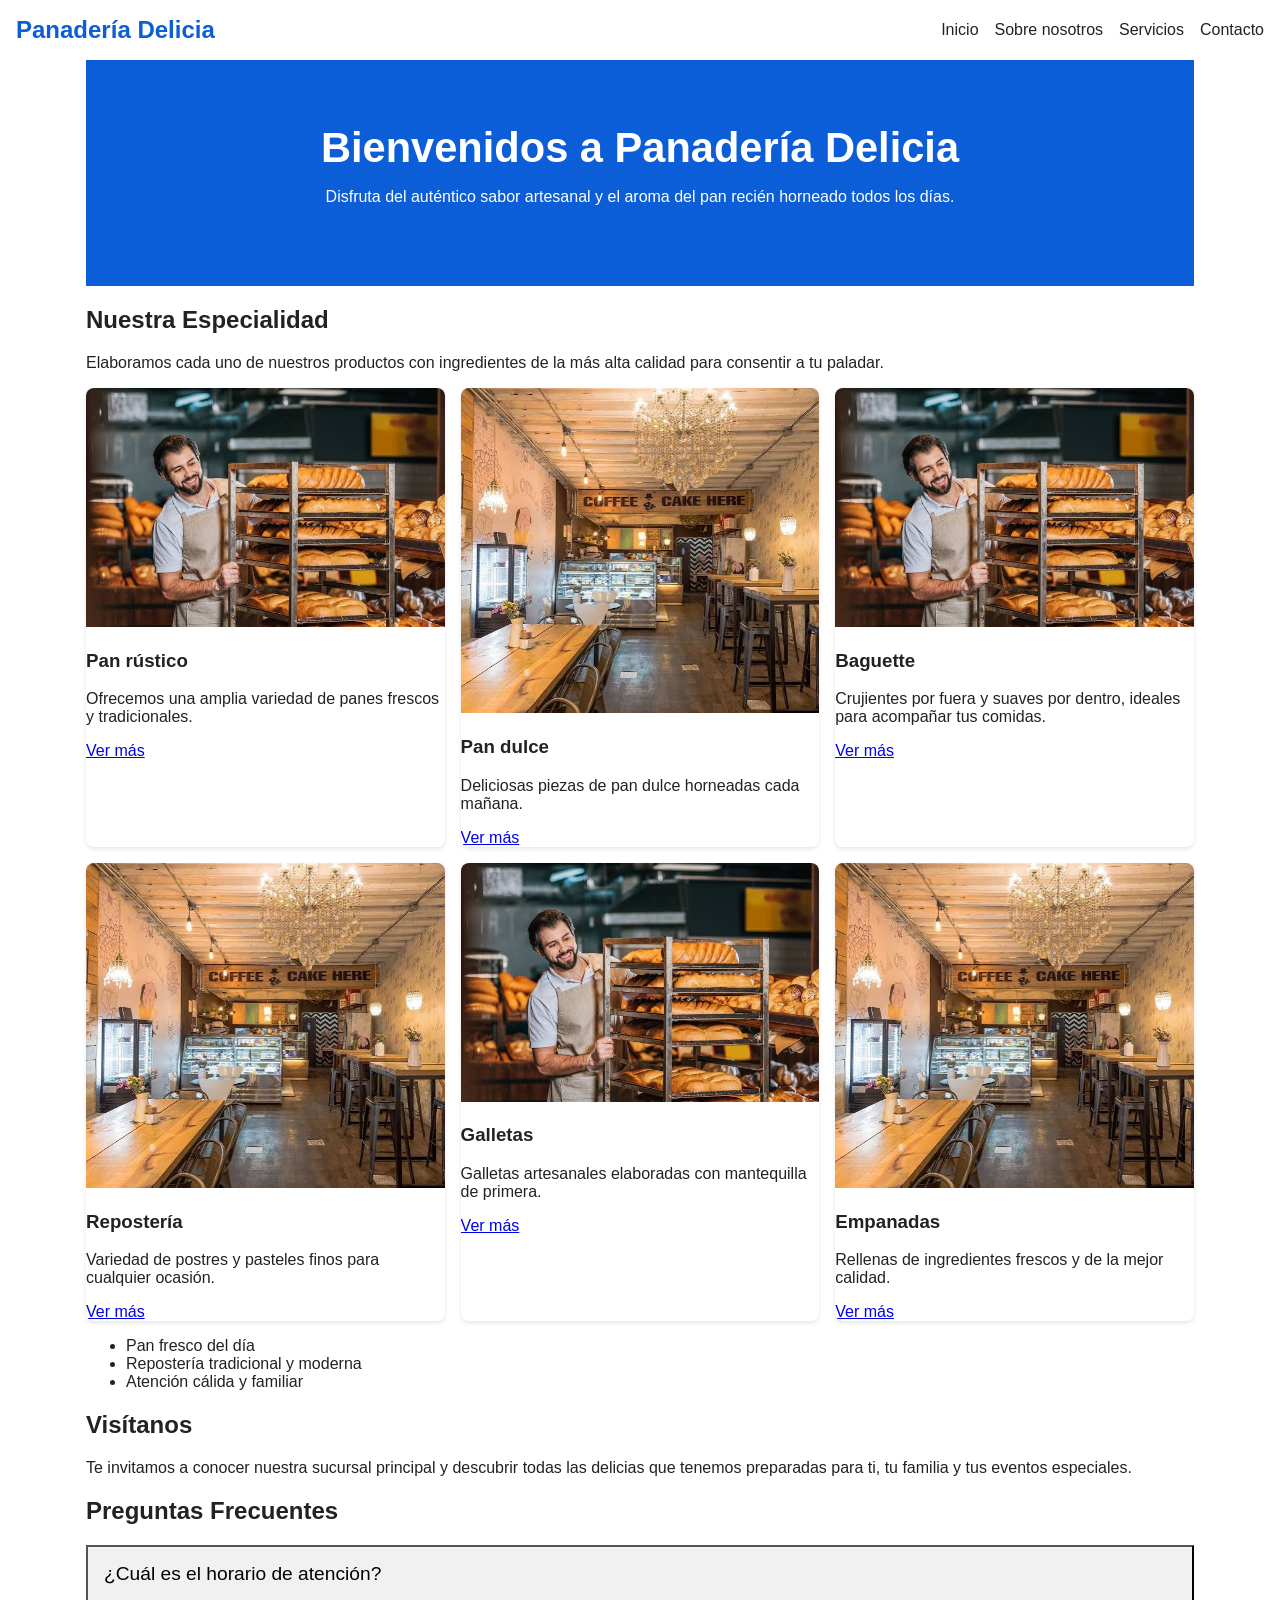
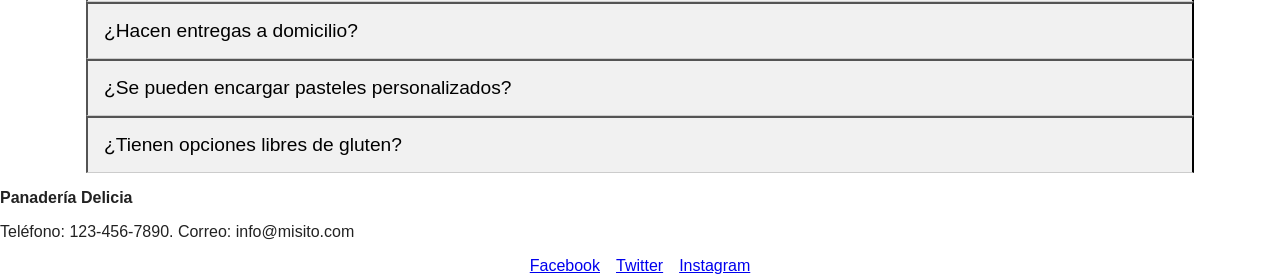
<file: index.html>
<!DOCTYPE html>
<html lang="es">
<head>
    <meta charset="UTF-8">
    <meta name="viewport" content="width=device-width, initial-scale=1.0">
    <title>Inicio - Panadería Delicia</title>
    <link rel="stylesheet" href="css/estilos.css">
</head>
<body>

<header class="header">
    <a href="index.html" class="logo">Panadería Delicia</a>
    
    <button class="hamburguesa" id="btnMenu" aria-label="Abrir menú">
        <span></span>
        <span></span>
        <span></span>
    </button>

    <nav class="menu" id="menu">
        <ul>
            <li><a href="index.html">Inicio</a></li>
            <li><a href="nosotros.html">Sobre nosotros</a></li>
            <li><a href="servicios.html">Servicios</a></li>
            <li><a href="contacto.html">Contacto</a></li>
        </ul>
    </nav>
</header>

<main class="contenedor">

    <section class="portada">
        <h1>Bienvenidos a Panadería Delicia</h1>
        <p>Disfruta del auténtico sabor artesanal y el aroma del pan recién horneado todos los días.</p>
    </section>

    <section class="servicios">
        <h2>Nuestra Especialidad</h2>
        <p>Elaboramos cada uno de nuestros productos con ingredientes de la más alta calidad para consentir a tu paladar.</p>
        
        <div class="cards" id="cards">
            <article class="tarjeta">
                <img src="img/Panaderia1.jpg" alt="Pan recién horneado">
                <h3>Pan rústico</h3>
                <p>Ofrecemos una amplia variedad de panes frescos y tradicionales.</p>
                <a href="servicios.html" class="boton">Ver más</a>
            </article>
            
            <article class="tarjeta">
                <img src="img/Panaderia2.jpg" alt="Pan dulce">
                <h3>Pan dulce</h3>
                <p>Deliciosas piezas de pan dulce horneadas cada mañana.</p>
                <a href="servicios.html" class="boton">Ver más</a>
            </article>

            <article class="tarjeta">
                <img src="img/Panaderia1.jpg" alt="Baguette crujiente">
                <h3>Baguette</h3>
                <p>Crujientes por fuera y suaves por dentro, ideales para acompañar tus comidas.</p>
                <a href="servicios.html" class="boton">Ver más</a>
            </article>

            <article class="tarjeta">
                <img src="img/Panaderia2.jpg" alt="Repostería fina">
                <h3>Repostería</h3>
                <p>Variedad de postres y pasteles finos para cualquier ocasión.</p>
                <a href="servicios.html" class="boton">Ver más</a>
            </article>

            <article class="tarjeta">
                <img src="img/Panaderia1.jpg" alt="Galletas artesanales">
                <h3>Galletas</h3>
                <p>Galletas artesanales elaboradas con mantequilla de primera.</p>
                <a href="servicios.html" class="boton">Ver más</a>
            </article>

            <article class="tarjeta">
                <img src="img/Panaderia2.jpg" alt="Empanadas caseras">
                <h3>Empanadas</h3>
                <p>Rellenas de ingredientes frescos y de la mejor calidad.</p>
                <a href="servicios.html" class="boton">Ver más</a>
            </article>
        </div>

        <ul>
            <li>Pan fresco del día</li>
            <li>Repostería tradicional y moderna</li>
            <li>Atención cálida y familiar</li>
        </ul>
    </section>

    <section>
        <h2>Visítanos</h2>
        <p>Te invitamos a conocer nuestra sucursal principal y descubrir todas las delicias que tenemos preparadas para ti, tu familia y tus eventos especiales.</p>
    </section>

    <section class="Preguntas">
        <h2>Preguntas Frecuentes</h2>
        <div class="acordion">
            <div class="item">
                <button class="titulo">¿Cuál es el horario de atención?</button>
                <div class="contenido">
                    <p>Atendemos de lunes a domingo de 6:00 a.m. a 8:00 p.m.</p>
                </div>
            </div>

            <div class="item">
                <button class="titulo">¿Hacen entregas a domicilio?</button>
                <div class="contenido">
                    <p>Sí, realizamos envíos a través de aplicaciones de entrega locales y pedidos directos.</p>
                </div>
            </div>

            <div class="item">
                <button class="titulo">¿Se pueden encargar pasteles personalizados?</button>
                <div class="contenido">
                    <p>Claro que sí, aceptamos pedidos especiales con al menos 48 horas de anticipación.</p>
                </div>
            </div>

            <div class="item">
                <button class="titulo">¿Tienen opciones libres de gluten?</button>
                <div class="contenido">
                    <p>Contamos con opciones selectas para ciertos regímenes alimenticios especiales bajo pedido.</p>
                </div>
            </div>
        </div>
    </section>

</main> 

<footer>
    <div>
        <p><strong>Panadería Delicia</strong></p>
        <p>Teléfono: 123-456-7890. Correo: info@misito.com</p>
    </div>
    <ul class="redes">
        <li><a href="https://www.facebook.com" target="_blank" rel="noopener noreferrer">Facebook</a></li>
        <li><a href="https://www.twitter.com" target="_blank" rel="noopener noreferrer">Twitter</a></li>
        <li><a href="https://www.instagram.com" target="_blank" rel="noopener noreferrer">Instagram</a></li>
    </ul>
</footer>

<script src="js/main.js" defer></script>
</body>
</html>
</file>
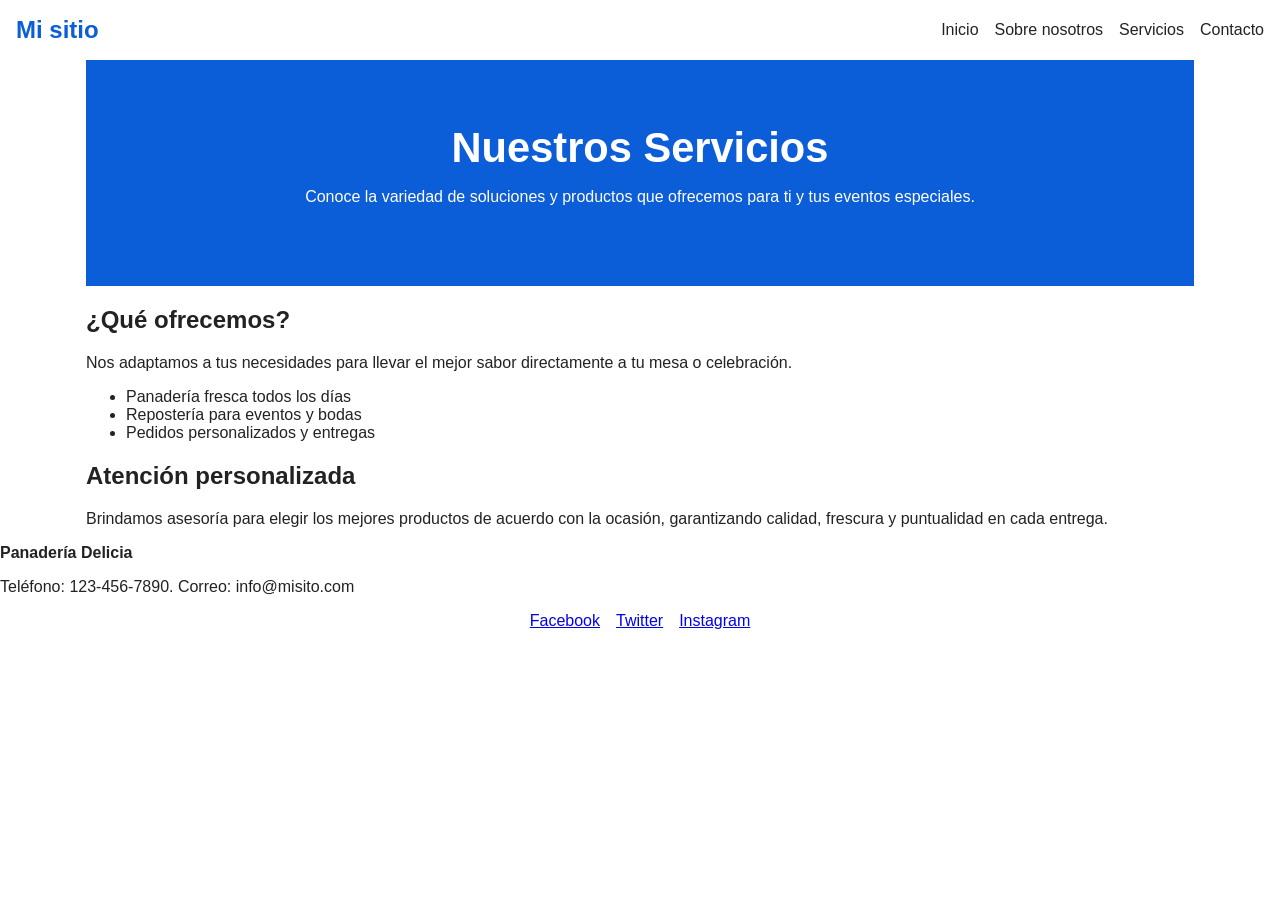
<file: servicios.html>
<!DOCTYPE html>
<html lang="es">
<head>
    <meta charset="UTF-8">
    <meta name="viewport" content="width=device-width, initial-scale=1.0">
    <title>Servicios - Panadería Delicia</title>
    <link rel="stylesheet" href="css/estilos.css">
</head>
<body>
    <header class="header">
        <a href="index.html" class="logo">Mi sitio</a>

        <button class="hamburguesa" id="menu">
            <span></span>
            <span></span>
            <span></span>
        </button>

        <nav class="menu" id="menu">
            <ul>
                <li><a href="index.html">Inicio</a></li>
                <li><a href="nosotros.html">Sobre nosotros</a></li>
                <li><a href="servicios.html">Servicios</a></li>
                <li><a href="contacto.html">Contacto</a></li>
            </ul>
        </nav>
    </header>

    <main class="contenedor">
        <section class="portada">
            <h1>Nuestros Servicios</h1>
            <p>Conoce la variedad de soluciones y productos que ofrecemos para ti y tus eventos especiales.</p>
        </section>

        <section class="servicios">
            <h2>¿Qué ofrecemos?</h2>
            <p>Nos adaptamos a tus necesidades para llevar el mejor sabor directamente a tu mesa o celebración.</p>
            <ul>
                <li>Panadería fresca todos los días</li>
                <li>Repostería para eventos y bodas</li>
                <li>Pedidos personalizados y entregas</li>
            </ul>
        </section>

        <section>
            <h2>Atención personalizada</h2>
            <p>Brindamos asesoría para elegir los mejores productos de acuerdo con la ocasión, garantizando calidad, frescura y puntualidad en cada entrega.</p>
        </section>
    </main>

    <footer>
        <div>
            <p><strong>Panadería Delicia</strong></p>
            <p>Teléfono: 123-456-7890. Correo: info@misito.com</p>
        </div>
        <ul class="redes">
            <li><a href="https://www.facebook.com" target="_blank" rel="noopener noreferrer">Facebook</a></li>
            <li><a href="https://www.twitter.com" target="_blank" rel="noopener noreferrer">Twitter</a></li>
            <li><a href="https://www.instagram.com" target="_blank" rel="noopener noreferrer">Instagram</a></li>
        </ul>
    </footer>

    <script src="js/main.js" defer></script>
</body>
</html>
</file>
<file: css/estilos.css>
*, *::before, *::after { box-sizing: border-box; }
body { margin: 0; font-family: Arial, sans-serif; color: var(--color-texto); }
img { max-width: 100%; height: auto; }

:root {
  --color-principal: #0b5ed7;
  --color-texto: #222;
  --ancho-max: 1140px;
}

.contenedor{
    width: 100%;
    max-width: var(--ancho-max);
    margin: 0 auto;
    padding: 0 1rem;
}

.header{
    display: flex;
    justify-content: space-between;
    align-items: center;
    padding: 1rem;
    flex-wrap: wrap;

}

.logo{
    font-size: 1.5rem;
    font-weight: bold;
    color: var(--color-principal);
    text-decoration: none;
}


.menu ul {
    display: flex;
    gap: 1rem;
    list-style: none;
    margin: 0;
    padding: 0;
}

.menu a{
    color: var(--color-texto);
    text-decoration: none;

}

.menu a:hover{
    color: var(--color-principal);

}

.hamburguesa{
    display: flex;
    flex-direction: column;
    gap: 5px;
    padding: 5rem;
    background: none;
    border: 0;
    cursor: pointer;
}

.hamburguesa span{
    display: block;
    width: 25px;
    height: 3px;
    background-color: var(--color-texto);
    border-radius: 2px;
    transition: all 0.3s ease;
    MARGIN: 5PX 0;
}

.hamburguesa.activo span:nth-child(1){ transform: translateY(8px)
 rotate(45deg); }

.hamburguesa.activo span:nth-child(2){ opacity: 0; }

.hamburguesa.activo span:nth-child(3){ transform: translateY(-8px)
 rotate(-45deg); }

    

.portada{
    padding: 3rem 1rem;
    text-align: center;
    background-color: var(--color-principal);
    color: #fff;
}

.portada h1{
    margin: 0 0 1rem;
    font-size: 1.8rem;
}   

.footer{
    display: flex;
    flex-direction: column;
    gap: 1rem;
    padding: 2rem;
    text-align: center;
    color: #fff;
    background: #222




}

.footer a{
    color: #fff;
    text-decoration: none;
}

.redes{
    display: flex;
    justify-content: center;
    gap: 1rem;
    list-style: none;
    margin: 0;
    padding: 0;
}

.cards{
    display: flex;
    flex-wrap: wrap;
    gap: 1rem;

}

.tarjeta{
    width: 100%;
    background:#fff;
    border-radius: 8px;
    box-shadow: 0 2px 4px rgba(0,0,0,.1);
    overflow: hidden;
    transition: transform 0.2s;

}

.tarjeta:hover{
    transform: translateY(-4px);
}

.acordion .titulo{
    
    width: 100%;
    padding: 1rem;
    text-align: left;
    font-size: 1.2rem;
    background: #f1f1f1;
    border-bottom: 1px solid #ccc;
    cursor: pointer;
}

.acordion .contenido{
    display: none;
    padding: 1rem;

}

.acordion .item.activo .contenido{
    display: block;
}

/* base: celular */
.menu { 
    display: none; 
    width: 100%;

}        /* lo abrirá la hamburguesa */

.menu.abierto { display: block; }  /* menú abierto */
.menu.abierto ul { flex-direction: column; gap: 0; padding-top: 1rem; }


@media (min-width: 501px) {
  .portada h1 { font-size: 2.1rem; }
}

@media (min-width: 701px) {
  .portada { padding: 4rem 2rem; }
  .footer {
    flex-direction: row;
    justify-content: space-between;
    align-items: center;
    text-align: left;
  }
  .tarjeta{ width: calc(50% - 0.5rem); }
}

@media (min-width: 991px) {
  .menu { display: block; width:auto; }       /* menú normal en pantalla grande */
  .hamburguesa { display: none; }
  .portada h1 { font-size: 2.6rem; }
  .menu.abierto ul { flex-direction: row; gap: 1rem; padding-top: 0; }
  .tarjeta{ width: calc(33.333% - 0.67rem); } 
}
</file>
